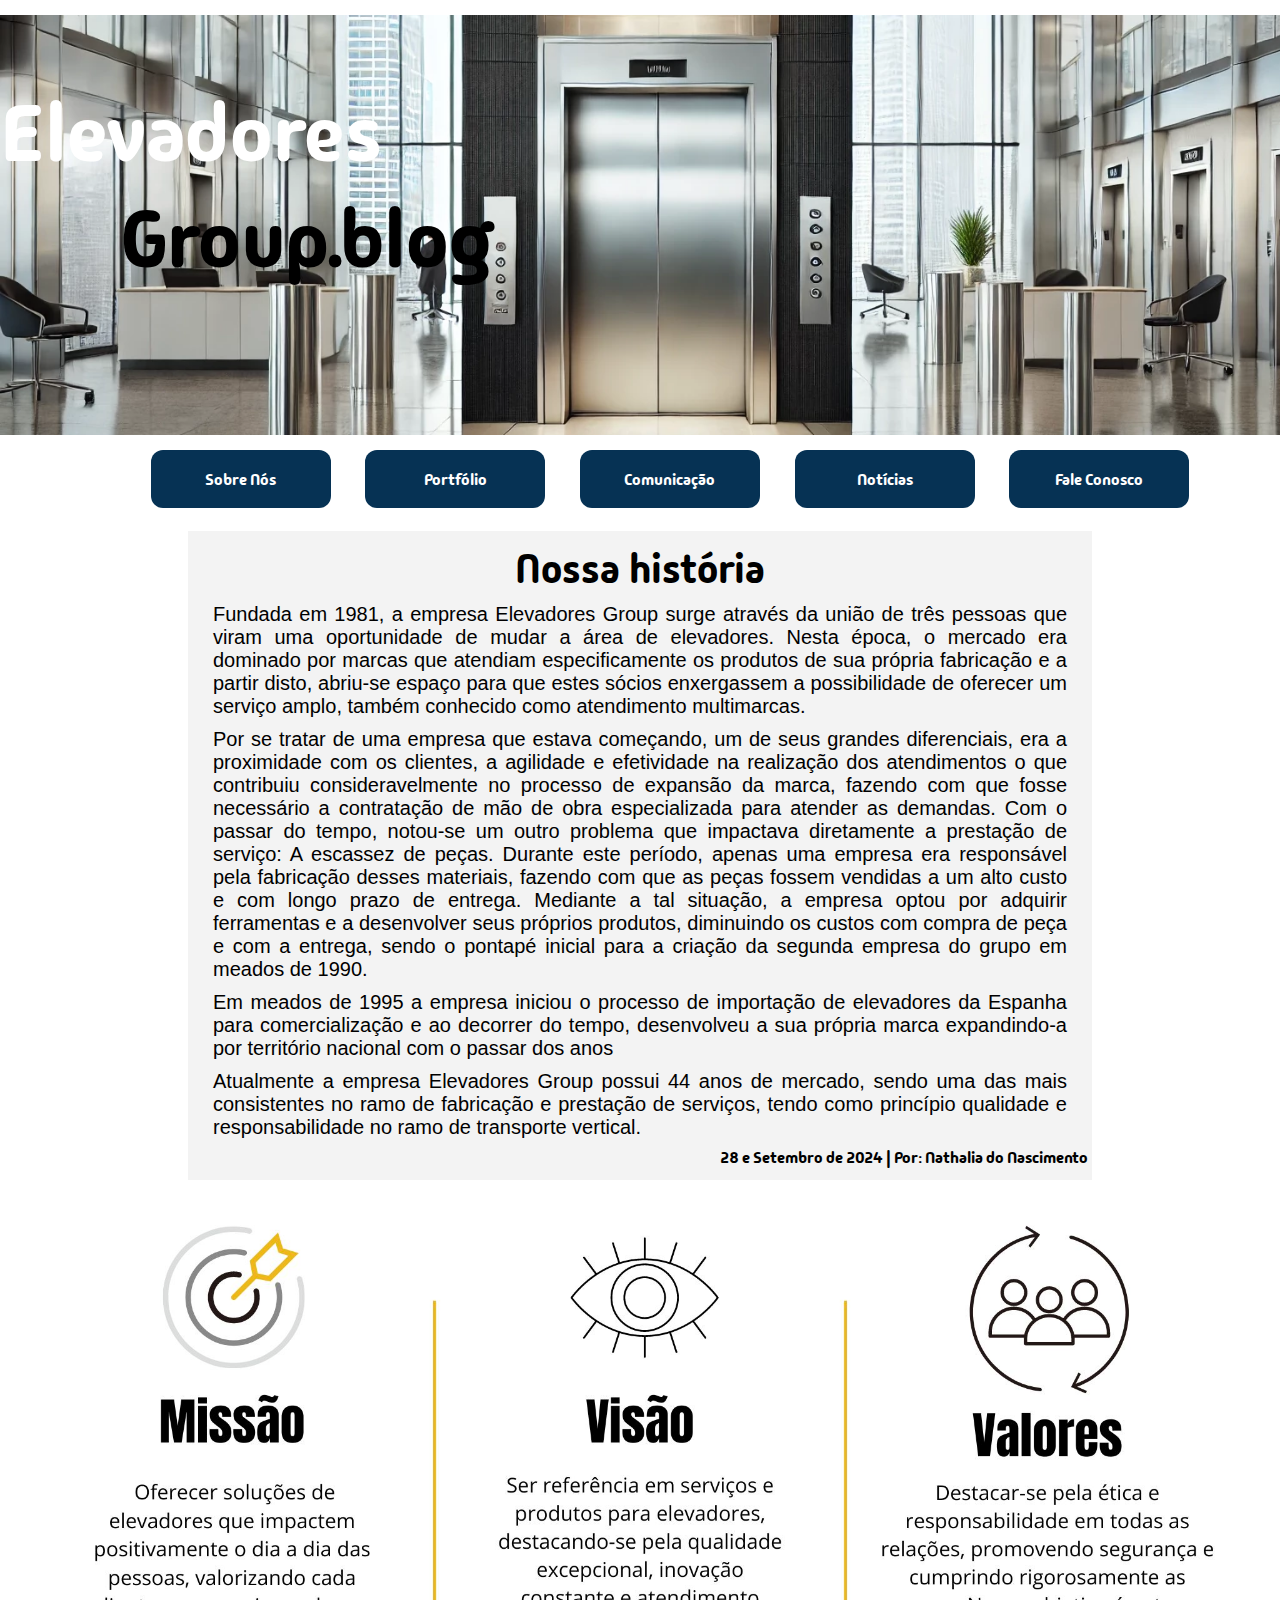
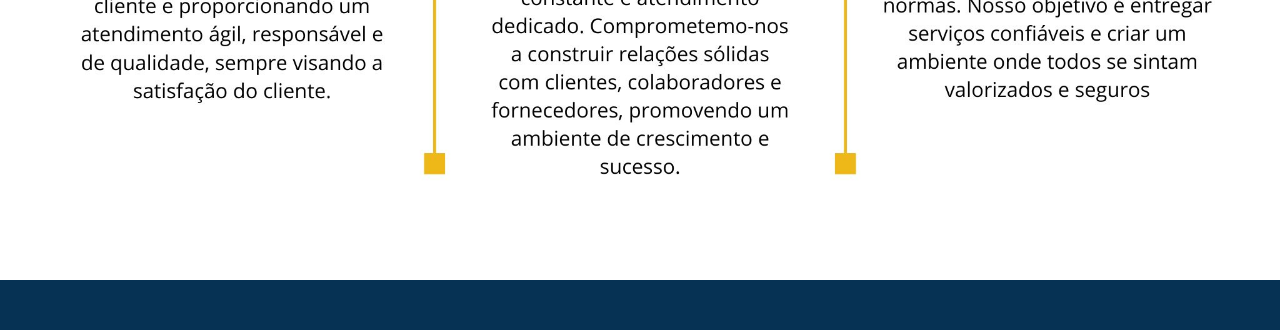
<file: index.html>
<!DOCTYPE html>
<html lang="pt-Br">
<head>
    <meta charset="UTF-8">
    <meta name="viewport" content="width=device-width, initial-scale=1.0">
    <title>Home</title>
    <link rel="stylesheet" href="estilo/estilo.css">
    
    <link rel="preconnect" href="https://fonts.googleapis.com">
    <link rel="preconnect" href="https://fonts.gstatic.com" crossorigin>
    <link href="https://fonts.googleapis.com/css2?family=Madimi+One&display=swap" rel="stylesheet">
</head>
<body>

<div class="container__cabecalho">
    <div class="imagem__grande">        
        <div class="centralizar__vertical">
            <h3 class="titulo branco">Elevadores</h3>
            <h3 class="titulo preto">Group.blog</h3>
        </div>
    </div>
    <nav class="barra__navegacao">
        <ul class="lista">
            <div class="itens__lista">
                <a href=""><li>Sobre Nós</li></a>
                <a href="paginas/portifolio/"><li>Portfólio</li></a>
                <a href="/paginas/comunicacao/index.html"><li>Comunicação</li></a>
                <a href="paginas/noticias/index.html"><li>Notícias</li></a>
                <a href="paginas/faleConosco/"><li>Fale Conosco</li></a>
            </div>
        </ul>
    </nav>
</div>

    <div class="container__principal">
        <div>
            <div class="sobre__estilo">
                <h2 class="centralizar h2">Nossa história</h2>
                <p class="conteudo__artigo">
                    Fundada em 1981, a empresa Elevadores Group surge através da união de três pessoas que viram uma oportunidade de mudar a área de elevadores.
                    Nesta época, o mercado era dominado por marcas que atendiam especificamente os produtos de sua própria fabricação e a partir disto, abriu-se espaço para que estes sócios enxergassem a possibilidade de oferecer um serviço amplo, também conhecido como atendimento multimarcas.
                </p>
                 <p class="conteudo__artigo">
                    Por se tratar de uma 
                    empresa que estava começando, um de seus grandes diferenciais, era a proximidade com os clientes, a agilidade e efetividade na realização dos atendimentos o que contribuiu consideravelmente no processo de expansão da marca, fazendo com que fosse necessário a contratação de mão de obra especializada para atender as demandas.
                    Com o passar do tempo, notou-se um outro problema que impactava diretamente a prestação de serviço: A escassez de peças.
                    Durante este período, apenas uma empresa era responsável pela fabricação desses materiais, fazendo com que as peças fossem vendidas a um alto custo e com longo prazo de entrega. Mediante a tal situação, a empresa optou por adquirir ferramentas e a desenvolver seus próprios produtos, diminuindo os custos com compra de peça e com a entrega, sendo o pontapé inicial para a criação da segunda empresa do grupo em meados de 1990.              
                </p>
                 <p class="conteudo__artigo">
                    Em meados de 1995 a empresa iniciou o processo de importação de elevadores da Espanha para comercialização e ao decorrer do tempo, desenvolveu a sua própria marca expandindo-a por território nacional com o passar dos anos
                <p>
                <p class="conteudo__artigo">
                    Atualmente a empresa Elevadores Group possui 44 anos de mercado, sendo uma das mais consistentes no ramo de fabricação e prestação de serviços, tendo como princípio qualidade e responsabilidade no ramo de transporte vertical. 
                </p>
                <p class="direita">28 e Setembro de 2024 | Por: Nathalia do Nascimento</p>

            </div>
            <div class="centralizar">
                <img src="imagens/Missão.jpg" alt="" class="missao">
            </div>
        </div>
    </div>
    <footer class="rodape">

    </footer>
</body>
</html>
</file>
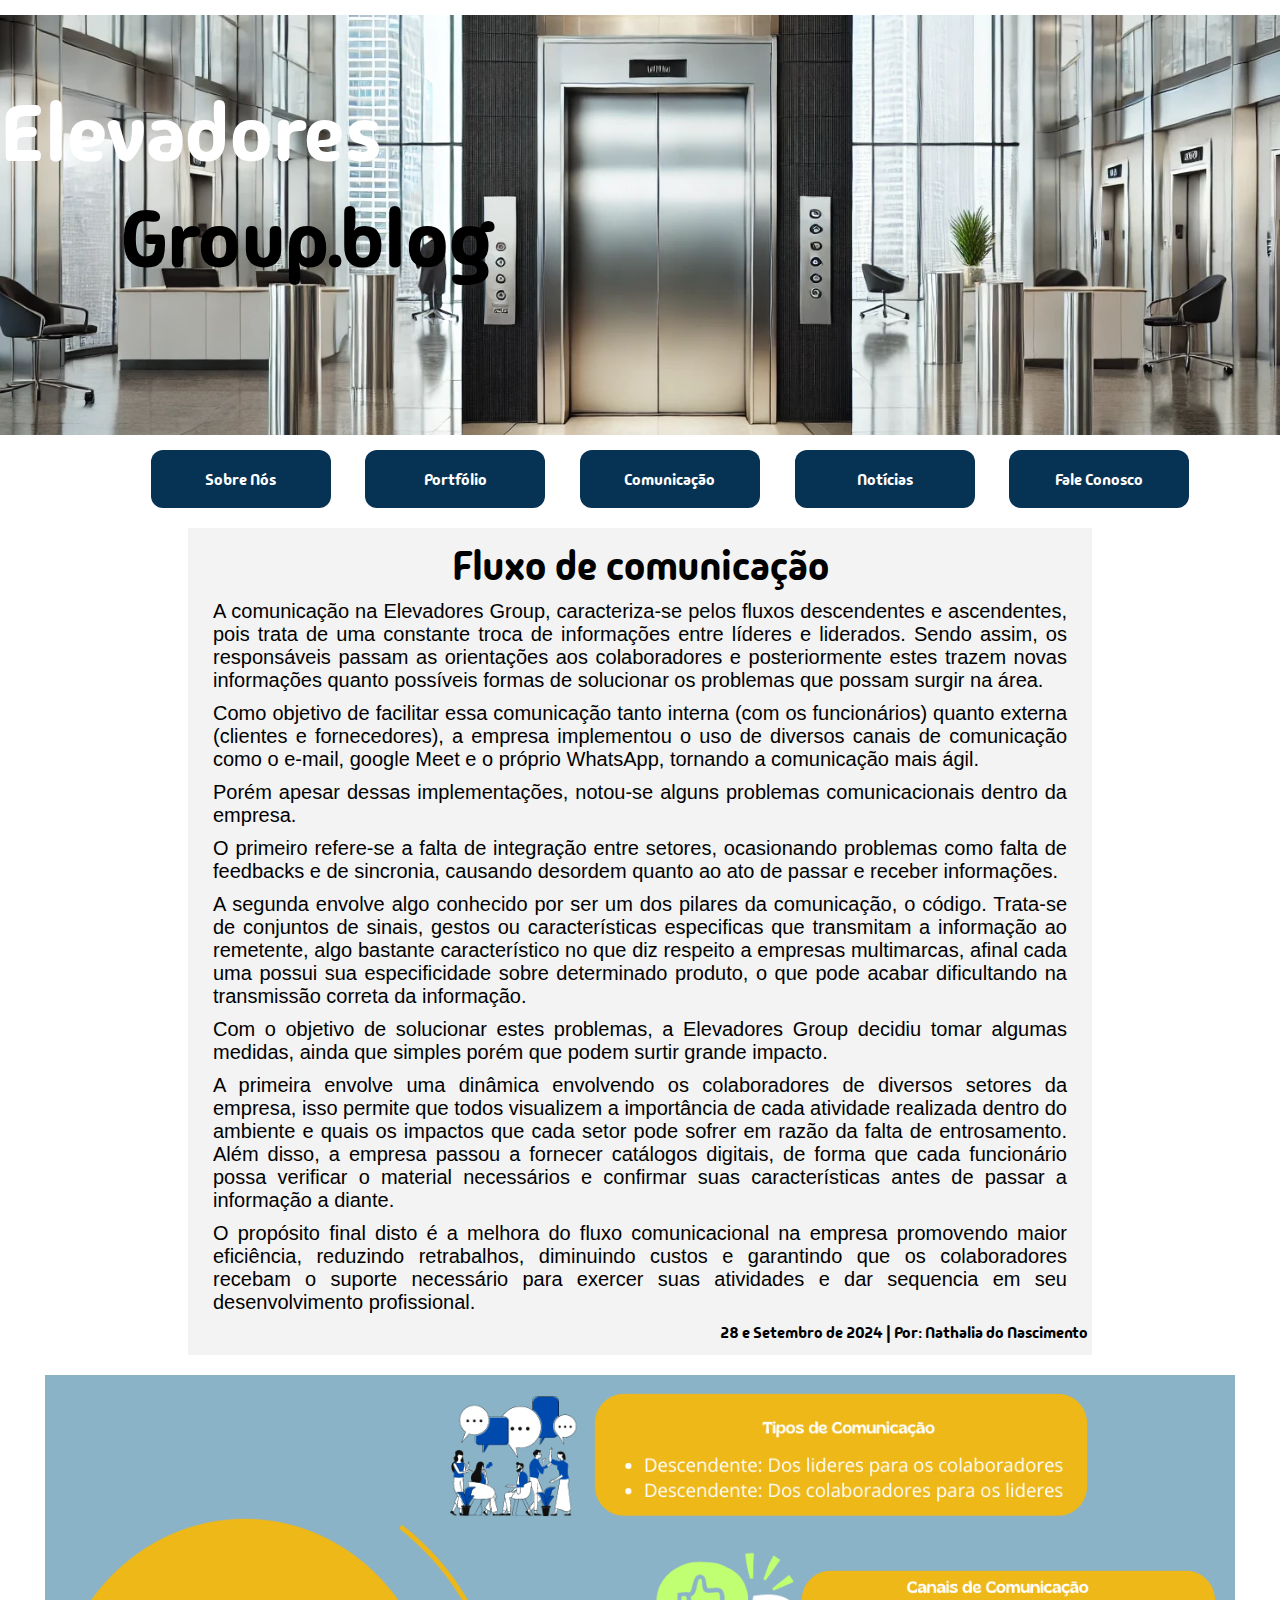
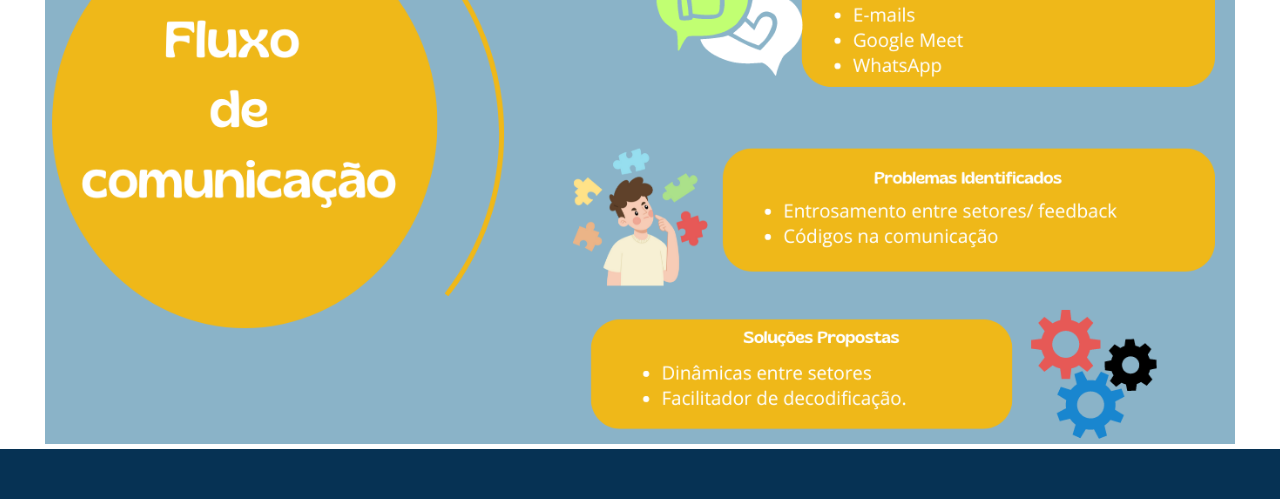
<file: paginas/comunicacao/index.html>
<!DOCTYPE html>
<html lang="pt-Br">
<head>
    <meta charset="UTF-8">
    <meta name="viewport" content="width=device-width, initial-scale=1.0">
    <title>Comunicacao</title>
    <link rel="stylesheet" href="estilo.css">

    <link rel="preconnect" href="https://fonts.googleapis.com">
    <link rel="preconnect" href="https://fonts.gstatic.com" crossorigin>
    <link href="https://fonts.googleapis.com/css2?family=Madimi+One&display=swap" rel="stylesheet">
</head>
</head>
<body>
    <div class="container__cabecalho">
        <div class="imagem__grande">        
            <div class="centralizar__vertical">
                <h3 class="titulo branco">Elevadores</h3>
                <h3 class="titulo preto">Group.blog</h3>
            </div>
        </div>
        <nav class="barra__navegacao">
            <ul class="lista">
                <div class="itens__lista">
                    <a href="/index.html"><li>Sobre Nós</li></a>
                    <a href="/paginas/portifolio/index.html"><li>Portfólio</li></a>
                    <a href=""><li>Comunicação</li></a>
                    <a href="/paginas/noticias/index.html"><li>Notícias</li></a>
                    <a href="/paginas/faleConosco/index.html"><li>Fale Conosco</li></a>
                </div>
            </ul>
        </nav>
    </div>
    <div>
        <div class="sobre__estilo">
            <h2 class="centralizar h2">Fluxo de comunicação</h2>
            <p class="conteudo__artigo">
                A comunicação na Elevadores Group, caracteriza-se pelos fluxos descendentes e ascendentes, pois trata de uma constante troca de informações entre líderes e liderados. Sendo assim, os responsáveis passam as orientações aos colaboradores e posteriormente estes trazem novas informações quanto possíveis formas de solucionar os problemas que possam surgir na área.
            </p>
            <p class="conteudo__artigo">
                Como objetivo de facilitar essa comunicação tanto interna (com os funcionários) quanto externa (clientes e fornecedores), a empresa implementou o uso de diversos canais de comunicação como o e-mail, google Meet e o próprio WhatsApp, tornando a comunicação mais ágil.
            </p>
            <p class="conteudo__artigo">
                Porém apesar dessas implementações, notou-se alguns problemas comunicacionais dentro da empresa. 
            </p>
            <p class="conteudo__artigo">
                O primeiro refere-se a falta de integração entre setores, ocasionando problemas como falta de feedbacks e de sincronia, causando desordem quanto ao ato de passar e receber informações. 
            </p>
            <p class="conteudo__artigo">
                A segunda envolve algo conhecido por ser um dos pilares da comunicação, o código. Trata-se de conjuntos de sinais, gestos ou características especificas que transmitam a informação ao remetente, algo bastante característico no que diz respeito a empresas multimarcas, afinal cada uma possui sua especificidade sobre determinado produto, o que pode acabar dificultando na transmissão correta da informação.
            </p>
            <p class="conteudo__artigo">
                Com o objetivo de solucionar estes problemas, a Elevadores Group decidiu tomar algumas medidas, ainda que simples porém que podem surtir grande impacto. 
            </p>
            <p class="conteudo__artigo">
                A primeira envolve uma dinâmica envolvendo os colaboradores de diversos setores da empresa, isso permite que todos visualizem a importância de cada atividade realizada dentro do ambiente e quais os impactos que cada setor pode sofrer em razão da falta de entrosamento. Além disso, a empresa passou a fornecer catálogos digitais, de forma que cada funcionário possa verificar o material necessários e confirmar suas características antes de passar a informação a diante.
            </p>
            <p class="conteudo__artigo">
                O propósito final disto é a melhora do fluxo comunicacional na empresa promovendo maior eficiência, reduzindo retrabalhos, diminuindo custos e garantindo que os colaboradores recebam o suporte necessário para exercer suas atividades e dar sequencia em seu desenvolvimento profissional.
            </p>
            <p class="direita">28 e Setembro de 2024 | Por: Nathalia do Nascimento</p>

        </div>
        <div class="centralizar">
            <img src="/imagens/Fluxo de comunicação.png" alt="" class="missao">
        </div>
    </div>
    <footer class="rodape">

    </footer>
</body>
<script>
    function clicar(){
        window.alert("não clique no botão")
    }
</script>
</html>
</file>
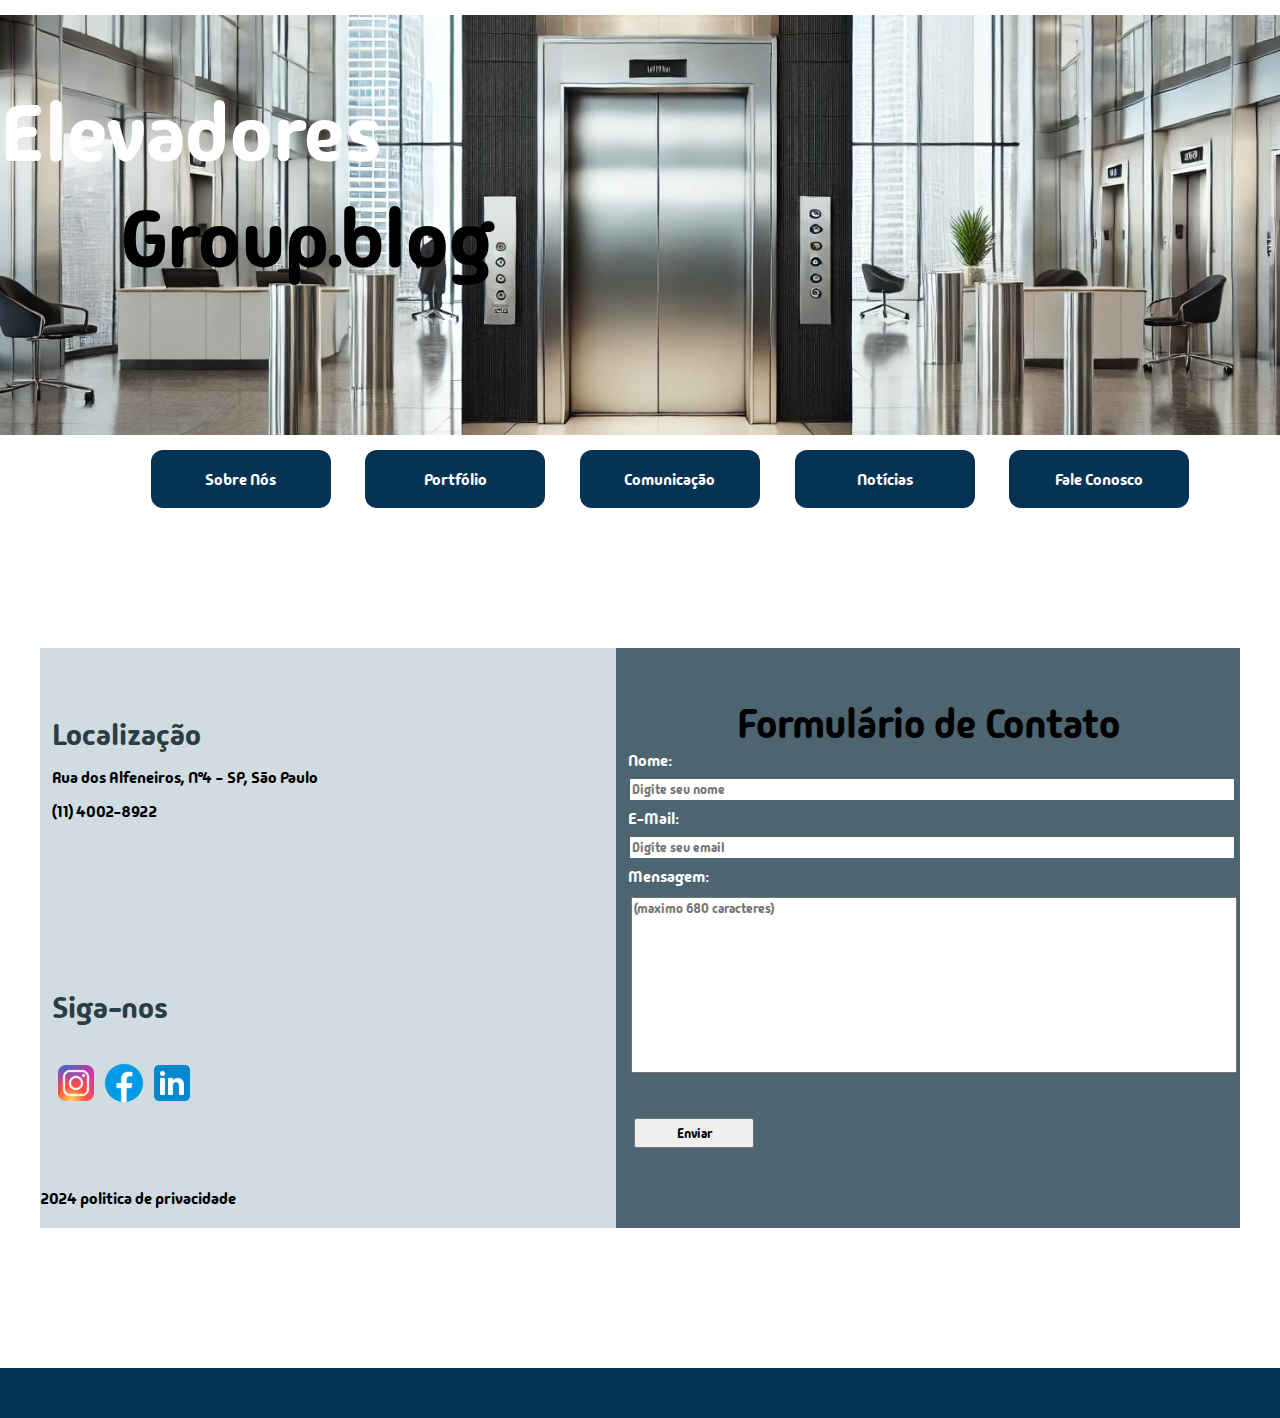
<file: paginas/faleConosco/index.html>
<!DOCTYPE html>
<html lang="pt-Br">
<head>
    <meta charset="UTF-8">
    <meta name="viewport" content="width=device-width, initial-scale=1.0">
    <title>Fale conosco</title>
    <link rel="stylesheet" href="estilo.css">
    
    <link rel="preconnect" href="https://fonts.googleapis.com">
    <link rel="preconnect" href="https://fonts.gstatic.com" crossorigin>
    <link href="https://fonts.googleapis.com/css2?family=Madimi+One&display=swap" rel="stylesheet">

    <!-- <a target="_blank" href="https://icons8.com/icon/13930/linkedin">LinkedIn</a> ícone por <a target="_blank" href="https://icons8.com">Icons8</a> -->
     <!-- <a target="_blank" href="https://icons8.com/icon/118497/facebook">Facebook Novo</a> ícone por <a target="_blank" href="https://icons8.com">Icons8</a> -->
     <!-- <a target="_blank" href="https://icons8.com/icon/Xy10Jcu1L2Su/instagram">Instagram</a> ícone por <a target="_blank" href="https://icons8.com">Icons8</a> -->
</head>
</head>
<body>
    <div class="container__cabecalho">
        <div class="imagem__grande">        
            <div class="centralizar__vertical">
                <h3 class="titulo branco">Elevadores</h3>
                <h3 class="titulo preto">Group.blog</h3>
            </div>
        </div>
        <nav class="barra__navegacao">
            <ul class="lista">
                <div class="itens__lista">
                    <a href="/index.html"><li>Sobre Nós</li></a>
                    <a href="/paginas/portifolio/index.html"><li>Portfólio</li></a>
                    <a href="/paginas/comunicacao/index.html"><li>Comunicação</li></a>
                    <a href="/paginas/noticias/index.html"><li>Notícias</li></a>
                    <a href=""><li>Fale Conosco</li></a>
                </div>
            </ul>
        </nav>
    </div>
    <div>
        <div class="formulario__container">
            <div class="lateral__formulario">
                <div class="local">
                    <h4 class="h4">Localização</h4>
                    <p>Rua dos Alfeneiros, N°4 - SP, São Paulo</p>
                    <p>(11) 4002-8922</p>
                </div>
                <div class="siga">
                    <h4 class="h4">Siga-nos</h4>
                    <div class="imagens">
                        <img  href="https://icons8.com/icon/13930/linkedin" src="/imagens/instagram.png" alt="instagram">
                        <img href="https://icons8.com/icon/118497/facebook" src="/imagens/facebook.png" alt="facebook">
                        <img href="https://icons8.com/icon/Xy10Jcu1L2Su/instagram" src="/imagens/linkedin.png" alt="linkedin">
                    </div>
                </div>
                <p class="politica">2024 politica de privacidade</p>

            </div>
            <form action="" class="formulario">
                <div class="input__container">
                    <label for="" class="titulo__formulario">Formulário de Contato</label>
                    <div class="branco label">
                        <label for="">Nome:</label>
                        <input type="text" placeholder="Digite seu nome" class="input__label">
                    </div>
                    <div class="branco label">
                        <label for="">E-Mail: </label>
                        <input type="text" placeholder="Digite seu email" class="input__label">
                    </div>
                    <div class="branco label">
                        <label for="">Mensagem: </label>
                        <textarea name="" id="" rows="10" class="fixar__tamanho" maxlength="680" placeholder="(maximo 680 caracteres)"></textarea>
                    </div>
                </div>
                <button type="submit" class="botao">Enviar</button>
            </form>
        </div>
    </div>
    <footer class="rodape">

    </footer>
</body>
<script>
    function clicar(){
        window.alert("não clique no botão")
    }
</script>
</html>
</file>
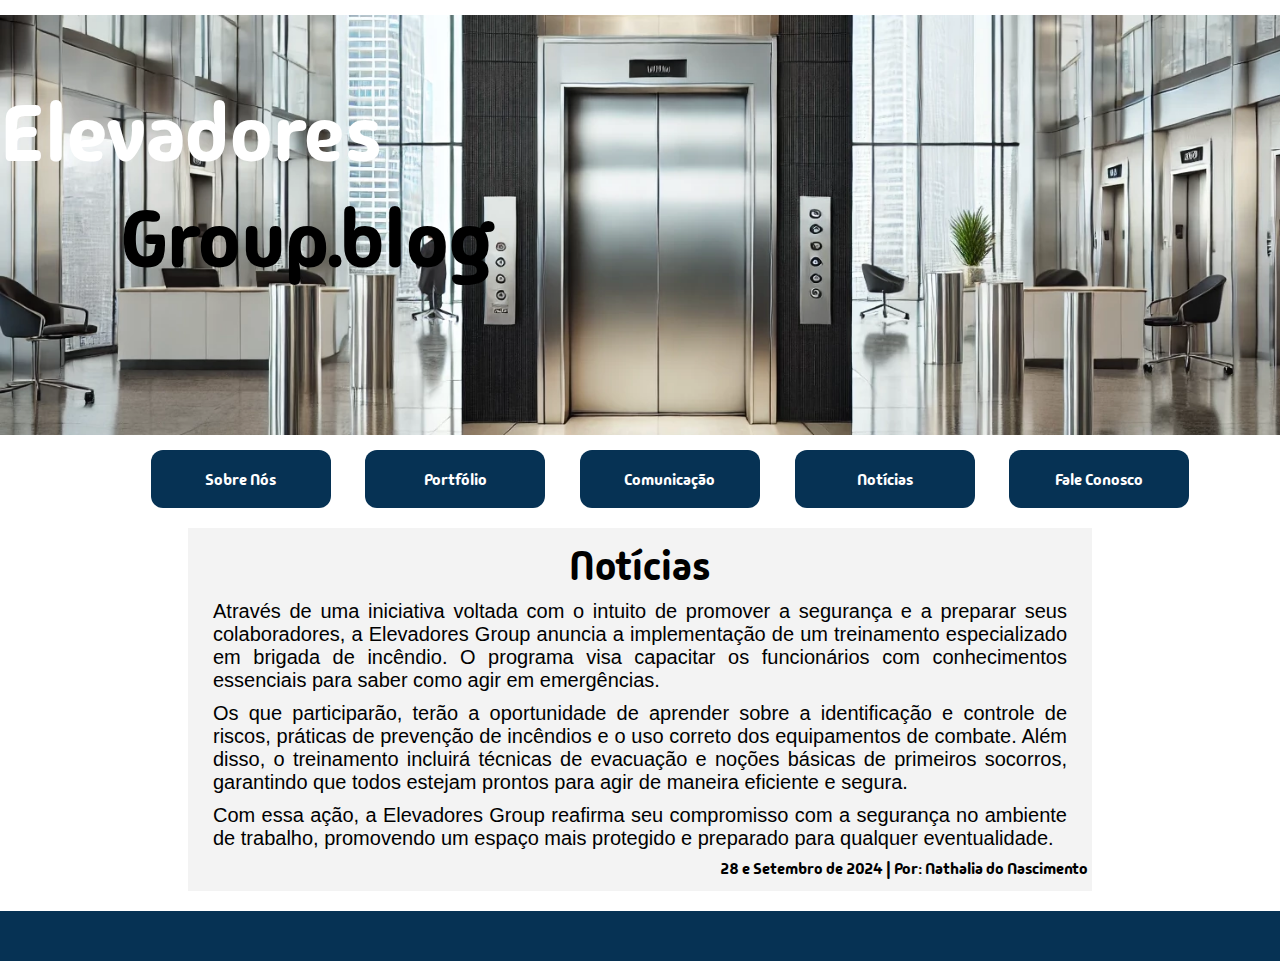
<file: paginas/noticias/index.html>
<!DOCTYPE html>
<html lang="pt-Br">
<head>
    <meta charset="UTF-8">
    <meta name="viewport" content="width=device-width, initial-scale=1.0">
    <title>Noticias</title>
    <link rel="stylesheet" href="estilo.css">
    
    <link rel="preconnect" href="https://fonts.googleapis.com">
    <link rel="preconnect" href="https://fonts.gstatic.com" crossorigin>
    <link href="https://fonts.googleapis.com/css2?family=Madimi+One&display=swap" rel="stylesheet">
</head>
</head>
<body>
    <div class="container__cabecalho">
        <div class="imagem__grande">        
            <div class="centralizar__vertical">
                <h3 class="titulo branco">Elevadores</h3>
                <h3 class="titulo preto">Group.blog</h3>
            </div>
        </div>
        <nav class="barra__navegacao">
            <ul class="lista">
                <div class="itens__lista">
                    <a href="/index.html"><li>Sobre Nós</li></a>
                    <a href="/paginas/portifolio/index.html"><li>Portfólio</li></a>
                    <a href="/paginas/comunicacao/index.html"><li>Comunicação</li></a>
                    <a href=""><li>Notícias</li></a>
                    <a href="/paginas/faleConosco/index.html"><li>Fale Conosco</li></a>
                </div>
            </ul>
        </nav>
    </div>
    <div>
        <div class="sobre__estilo">
            <h2 class="centralizar h2">Notícias</h2>
            <p class="conteudo__artigo">
                Através de uma iniciativa voltada com o intuito de promover a segurança e a preparar seus colaboradores, a Elevadores Group anuncia a implementação de um treinamento especializado em brigada de incêndio. O programa visa capacitar os funcionários com conhecimentos essenciais para saber como agir em emergências.
            </p>
            <p class="conteudo__artigo">
                Os que participarão, terão a oportunidade de aprender sobre a identificação e controle de riscos, práticas de prevenção de incêndios e o uso correto dos equipamentos de combate. Além disso, o treinamento incluirá técnicas de evacuação e noções básicas de primeiros socorros, garantindo que todos estejam prontos para agir de maneira eficiente e segura.
            </p>
            <p class="conteudo__artigo">
                Com essa ação, a Elevadores Group reafirma seu compromisso com a segurança no ambiente de trabalho, promovendo um espaço mais protegido e preparado para qualquer eventualidade.
            </p>
            <p class="direita">28 e Setembro de 2024 | Por: Nathalia do Nascimento</p>
        </div>
    </div>
    <footer class="rodape">

    </footer>
</body>
</html>
</file>
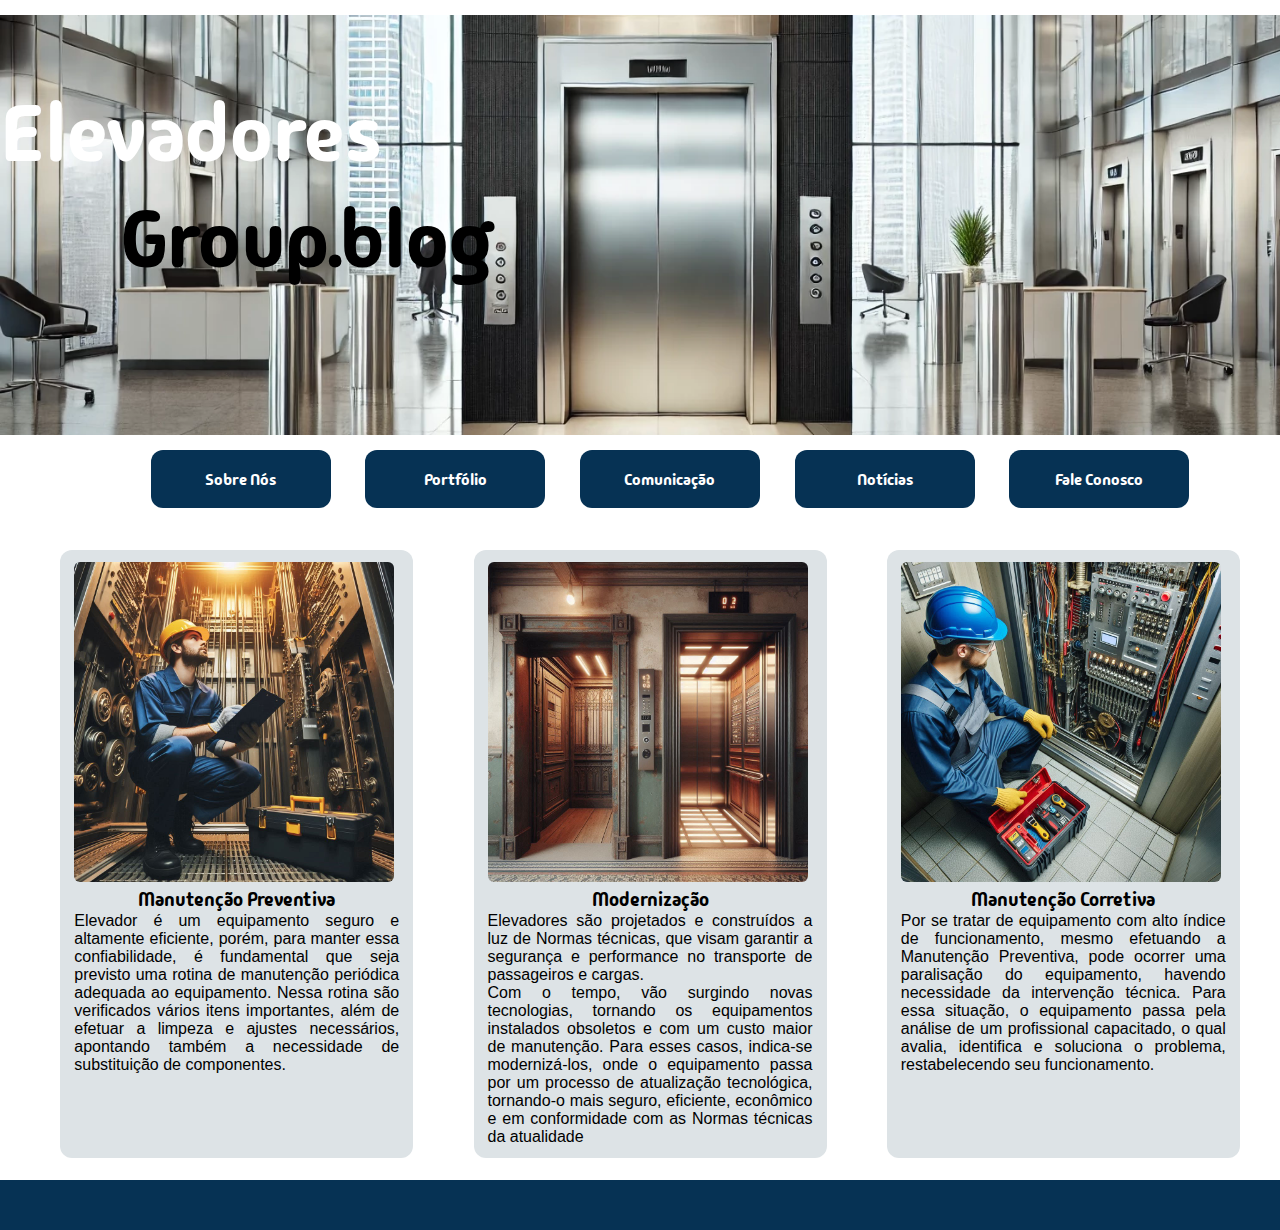
<file: paginas/portifolio/index.html>
<!DOCTYPE html>
<html lang="pt-Br">
<head>
    <meta charset="UTF-8">
    <meta name="viewport" content="width=device-width, initial-scale=1.0">
    <title>Portfolio</title>
    <link rel="stylesheet" href="./estilo.css">

    <link rel="preconnect" href="https://fonts.googleapis.com">
    <link rel="preconnect" href="https://fonts.gstatic.com" crossorigin>
    <link href="https://fonts.googleapis.com/css2?family=Madimi+One&display=swap" rel="stylesheet">

    
</head>
<body class="portfolio">
    <div class="container__cabecalho">
        <div class="imagem__grande">        
            <div class="centralizar__vertical">
                <h3 class="titulo branco">Elevadores</h3>
                <h3 class="titulo preto">Group.blog</h3>
            </div>
        </div>
        <nav class="barra__navegacao">
            <ul class="lista">
                <div class="itens__lista">
                    <a href="/index.html"><li>Sobre Nós</li></a>
                    <a href=""><li>Portfólio</li></a>
                    <a href="/paginas/comunicacao/index.html"><li>Comunicação</li></a>
                    <a href="/paginas/noticias/index.html"><li>Notícias</li></a>
                    <a href="/paginas/faleConosco/index.html"><li>Fale Conosco</li></a>
                </div>
            </ul>
        </nav>
    </div>
    <div class="cards__estilo">
        <!-- <div class="esquerda__card">
            <h3>serviços</h3>
            <p>exemplos de serviços de manuntenção</p>
        </div> -->
        <div class="container__cards">
            <div class="card">
                <img src="/imagens/manutencao.jpg" alt="uma imagem">
                <h3 class="centralizar__titulo">Manutenção Preventiva</h3>
                <p>Elevador é um equipamento seguro e altamente eficiente, porém, para manter essa confiabilidade, é fundamental que seja previsto uma rotina de manutenção periódica adequada ao equipamento. Nessa rotina são verificados vários itens importantes, além de efetuar a limpeza e ajustes necessários, apontando também a necessidade de substituição de componentes.
                </p>
            </div>
            <div class="card">
                <img src="/imagens/modernizacao01.jpg" alt="uma imagem">
                <h3 class="centralizar__titulo">Modernização</h3>
                <p> Elevadores são projetados e construídos a luz de Normas técnicas, que visam garantir a segurança e performance no transporte de passageiros e cargas. </p>
                <p>
                Com o tempo, vão surgindo novas tecnologias, tornando os equipamentos instalados obsoletos e com um custo maior de manutenção. Para esses casos, indica-se modernizá-los, onde o equipamento passa por um processo de atualização tecnológica, tornando-o mais seguro, eficiente, econômico e em conformidade com as Normas técnicas da atualidade  
                </p>
            </div>
            <div class="card">
                <img src="/imagens/manutencaocorretiva.jpg" alt="uma imagem">
                <h3 class="centralizar__titulo">Manutenção Corretiva</h3>
                <p>Por se tratar de equipamento com alto índice de funcionamento, mesmo efetuando a Manutenção Preventiva, pode ocorrer uma paralisação do equipamento, havendo necessidade da intervenção técnica. Para essa situação, o equipamento passa pela análise de um profissional capacitado, o qual avalia, identifica e soluciona o problema, restabelecendo seu funcionamento.</p>
            </div>
        </div>
    </div>
    <footer class="rodape">

    </footer>
</body>
</html>
</file>
<file: estilo/estilo.css>
@import url(/estilo/variaveis.css);
*{
    font-family: "Madimi One", sans-serif;
    font-style: normal;
    font-weight: 400;
    text-align: justify;
    margin: 0;
}
a{
    text-decoration: none;
    color: #FFF;
}
h3{
    text-align: center;
}

.imagem__grande{
    z-index: 1;
    background-image: url(/imagens/elevador001.webp);
    background-repeat: no-repeat;
    position: relative;
    background-position: center;
    background-size: 100%;
    height: 450px;
    margin: 0;
}
.portifolio{
    background-color: #FFF;
}

.centralizar{
    text-align: center;
}
.direita{
    text-align: right;
}

.titulo{

    font-size: 80px;
    text-align: left;
}
.branco{
    color: #FFF;
}
.preto{
    margin-left: 120px;

}
.centralizar__vertical{
    padding-top: 80px;
    align-items: center;
}


.lista__links{
    display: flex;

    li{
        margin-left: 12px;
        list-style: none;
    }
    li:hover{
        color: blue;
        cursor: pointer;
    }
}
.lista{
    width: 85%;
    margin: auto;
}
.itens__lista{
    display: flex;
    justify-content: space-evenly;
    margin: 0 0 3px 0;

    li{
        border-radius: 12px;
        background-color: #063254;
        color: #FFF;
        display: flex;
        justify-content: center;
        align-items: center;
        text-align: center;
        width: 180px;
        height: 58px;
        list-style: none;
        margin-left: 20px;
    }
}
.formulario__container{
    margin-top: 20px;
    width: 600px;
    height: 500px;
    display: flex;
    margin: auto;
}

.formulario{
    margin: auto;
    border-radius: 12px;
    background-color: var(--cor06);
}
.input__label{
    margin: 10px;
    display: flex;
    justify-content: space-between;

    input{
        border-radius: 4px;
        padding: 2px;
        border-style: none;

        width: 260px;
    }
}
.fixar__tamanho{
    resize: none;
}
.botoes{
    display: flex;
    justify-content: space-around;
    margin-bottom: 12px;

    button{
        width: 200px;
        height: 30px;
        text-align: center;
    }
}
.centralizar__vertical{
    padding-top: 80px;
    align-items: center;
}
.missao{
    width: 1200px;
}
.container__principal{
    display: flex;
    justify-content: center;
    margin: auto;
}
.container__valores{
    margin: auto;
    width: 800px;
}

.conteudo__valores{
    border: 2px solid;
    margin: 2px;
    height: 160px;
    align-items: center;
    display: flex;
    justify-content: space-between;
}

.conteudo{
    border-radius: 8px;
    border: 2px solid;
    display: flex;
}
.titulo__artigo{
    display: flex;
    justify-content: center;
}
.artigo{
    display: flex;
    border-radius: 6px;
    border: 2px solid;
    color: #000;
    margin: 4px auto;
    width: 33%;
    background-color: #FFF;
}
.conteudo__artigo{
    font-family: arial;
    margin: 6px 20px;
    align-items: center;
    text-align: justify;
    padding: 2px 1px;
    font-size: 20px;
}
.sobre__estilo{
    margin: 20px auto;
    padding: 12px 4px;
    background-color: #F3F3F3;
    width: 70%;
    color: #000;
}
.h2{
    font-size: 40px;
}
.rodape{
    display: flex;
    justify-content: space-around;
    align-items: center;
    background-color: #063254;
    color: #000;
    height: 50px;


}
</file>
<file: paginas/comunicacao/estilo.css>
@import url(/estilo/variaveis.css);
*{
    font-family: "Madimi One", sans-serif;
    font-style: normal;
    font-weight: 400;
    text-align: justify;
    margin: 0;
}
a{
    text-decoration: none;
    color: #FFF;
}
h3{
    text-align: center;
}
img{
    width: 1190px;
}

.imagem__grande{
    z-index: 1;
    background-image: url(/imagens/elevador001.webp);
    background-repeat: no-repeat;
    position: relative;
    background-position: center;
    background-size: 100%;
    height: 450px;
    margin: 0;
}
.portifolio{
    background-color: #FFF;
}


.titulo{

    font-size: 80px;
    text-align: left;
}
.branco{
    color: #FFF;
}
.preto{
    margin-left: 120px;

}
.centralizar__vertical{
    padding-top: 80px;
    align-items: center;
}


.lista__links{
    display: flex;

    li{
        margin-left: 12px;
        list-style: none;
    }
    li:hover{
        color: blue;
        cursor: pointer;
    }
}
.lista{
    width: 85%;
    margin: auto;
}
.itens__lista{
    display: flex;
    justify-content: space-evenly;
    margin: 0 0 3px 0;

    li{
        border-radius: 12px;
        background-color: #063254;
        color: #FFF;
        display: flex;
        justify-content: center;
        align-items: center;
        text-align: center;
        width: 180px;
        height: 58px;
        list-style: none;
        margin-left: 20px;
    }
}
.centralizar{
    text-align: center;
}
.direita{
    text-align: right;
}
.conteudo{
    border-radius: 8px;
    border: 2px solid;
    display: flex;
}
.titulo__artigo{
    display: flex;
    justify-content: center;
}
.artigo{
    display: flex;
    border-radius: 6px;
    border: 2px solid;
    color: #000;
    margin: 4px auto;
    width: 33%;
    background-color: #FFF;
}
.conteudo__artigo{
    font-family: arial;
    margin: 6px 20px;
    align-items: center;
    text-align: justify;
    padding: 2px 1px;
    font-size: 20px;
}
.sobre__estilo{
    margin: 20px auto;
    padding: 12px 4px;
    background-color: #F3F3F3;
    width: 70%;
    color: #000;
}
.h2{
    font-size: 40px;
}

.rodape{
    display: flex;
    justify-content: space-around;
    align-items: center;
    background-color: #063254;
    color: #000;
    height: 50px;

}
</file>
<file: paginas/faleConosco/estilo.css>
@import url(/estilo/variaveis.css);
*{
    font-family: "Madimi One", sans-serif;
    font-style: normal;
    font-weight: 400;
    text-align: justify;
    margin: 0;
}
a{
    text-decoration: none;
    color: #FFF;
}
h3{
    text-align: center;
}

/* .imagem__grande{
    background-image: url(/imagens/elevador001.webp);
    position: relative;
    display: block;
    justify-content: center;
    align-items: center;
    width: 1600px;
    height: 489px;
    margin: auto;

} */
.imagem__grande{
    z-index: 1;
    background-image: url(/imagens/elevador001.webp);
    background-repeat: no-repeat;
    position: relative;
    background-position: center;
    background-size: 100%;
    height: 450px;
    margin: 0;
}
.portifolio{
    background-color: #FFF;
}

.titulo{

    font-size: 80px;
    text-align: left;
}
.branco{
    color: #FFF;
}
.preto{
    margin-left: 120px;

}
.centralizar__vertical{
    padding-top: 80px;
    align-items: center;
}


.lista__links{
    display: flex;

    li{
        margin-left: 12px;
        list-style: none;
    }
    li:hover{
        color: blue;
        cursor: pointer;
    }
}
.lista{
    width: 85%;
    margin: auto;
}
.itens__lista{
    display: flex;
    justify-content: space-evenly;
    margin: 0 0 3px 0;

    li{
        border-radius: 12px;
        background-color: #063254;
        color: #FFF;
        display: flex;
        justify-content: center;
        align-items: center;
        text-align: center;
        width: 180px;
        height: 58px;
        list-style: none;
        margin-left: 20px;
    }
}
.formulario__container{
    width: 1200px;
    height: 580px;
    display: flex;
    margin: 140px auto;
}
.lateral__formulario{
    width: 100%;
    background-color: var(--cor09);
}
.local{
    padding-left: 12px;
    display: grid;
    align-items: center;
    text-align: center;
    height: 120px;
    margin-top: 60px;
}
.siga{
    padding-left: 12px;
    margin-top: 160px;
    display: grid;
    text-align: center;
    height: 150px;
}
.imagens{
    display: flex;

    img{
        width: 48px;
        height: 48px;
    }
}
.h4{
    font-size: 30px;
    color: var(--cor01);
}
.label{
    margin-left: 12px;
}
.titulo__formulario{
    font-size: 40px;
}
.formulario{
    background-color: var(--cor03);
    text-align: left;
}
.input__container{
    text-align: center;
    margin-top: 50px;
}
.input__label{
    margin: 8px 2px;
    padding: 2px;
    border-style: none;
    width: 600px;
}
.fixar__tamanho{
    width: 600px;
    margin: 10px 3px;
    resize: none;
}
.botao{
    width: 120px;
    height: 30px;
    text-align: center;
    margin: 30px 0 0 18px;
}
.politica{
    margin-top: 50px;
}
.rodape{
    display: flex;
    justify-content: space-around;
    align-items: center;
    background-color: #063254;
    color: #000;
    height: 50px;
}
</file>
<file: paginas/noticias/estilo.css>
@import url(/estilo/variaveis.css);
*{
    font-family: "Madimi One", sans-serif;
    font-style: normal;
    font-weight: 400;
    text-align: justify;
    margin: 0;
}
a{
    text-decoration: none;
    color: #FFF;
}
h3{
    text-align: center;
}
img{
    width: 1190px;
}
.imagem__grande{
    z-index: 1;
    background-image: url(/imagens/elevador001.webp);
    background-repeat: no-repeat;
    position: relative;
    background-position: center;
    background-size: 100%;
    height: 450px;
    margin: 0;
}
.portifolio{
    background-color: #FFF;
}


.titulo{

    font-size: 80px;
    text-align: left;
}
.branco{
    color: #FFF;
}
.preto{
    margin-left: 120px;

}
.centralizar__vertical{
    padding-top: 80px;
    align-items: center;
}


.lista__links{
    display: flex;

    li{
        margin-left: 12px;
        list-style: none;
    }
    li:hover{
        color: blue;
        cursor: pointer;
    }
}
.lista{
    width: 85%;
    margin: auto;
}
.itens__lista{
    display: flex;
    justify-content: space-evenly;
    margin: 0 0 3px 0;

    li{
        border-radius: 12px;
        background-color: #063254;
        color: #FFF;
        display: flex;
        justify-content: center;
        align-items: center;
        text-align: center;
        width: 180px;
        height: 58px;
        list-style: none;
        margin-left: 20px;
    }
}
.centralizar{
    text-align: center;
}
.direita{
    text-align: right;
}
.conteudo{
    border-radius: 8px;
    border: 2px solid;
    display: flex;
}
.titulo__artigo{
    display: flex;
    justify-content: center;
}
.artigo{
    display: flex;
    border-radius: 6px;
    border: 2px solid;
    color: #000;
    margin: 4px auto;
    width: 33%;
    background-color: #FFF;
}
.conteudo__artigo{
    font-family: arial;
    margin: 6px 20px;
    align-items: center;
    text-align: justify;
    padding: 2px 1px;
    font-size: 20px;
}
.sobre__estilo{
    margin: 20px auto;
    padding: 12px 4px;
    background-color: #F3F3F3;
    width: 70%;
    color: #000;
}
.h2{
    font-size: 40px;
}

.rodape{
    display: flex;
    justify-content: space-around;
    align-items: center;
    background-color: #063254;
    color: #000;
    height: 50px;

}
</file>
<file: paginas/portifolio/estilo.css>
@import url(/estilo/variaveis.css);
*{
    font-family: "Madimi One", sans-serif;
    font-style: normal;
    font-weight: 400;
    text-align: justify;
    margin: 0 ;
}
a{
    text-decoration: none;
    color: #FFF;
}
.centralizar__titulo{
    text-align: center;
}
img{
    width: 320px;
}

.portifolio{
    background-color: #FFF;
}


.titulo{

    font-size: 80px;
    text-align: left;
}
.branco{
    color: #FFF;
}
.preto{
    margin-left: 120px;

}
.centralizar__vertical{
    padding-top: 80px;
    align-items: center;
}

.imagem__grande{
    z-index: 1;
    background-image: url(/imagens/elevador001.webp);
    background-repeat: no-repeat;
    position: relative;
    background-position: center;
    background-size: 100%;
    height: 450px;
    margin: 0;
}
.lista{
    width: 85%;
    margin: auto;
}
.itens__lista{
    display: flex;
    justify-content: space-evenly;
    margin: 0 0 3px 0;


    li{
        border-radius: 12px;
        background-color: #063254;
        color: #FFF;
        display: flex;
        justify-content: center;
        align-items: center;
        text-align: center;
        width: 180px;
        height: 58px;
        list-style: none;
        margin-left: 20px;
    }
}


.cards__estilo{
    margin-top: 20px;
    display: flex;
    justify-content: space-between;
}
.esquerda__card{
    width: 200px;
    height: 640px;
    padding: 12px;
}

.container__cards{
    margin: 22px auto;
    width: 100%;
    display: flex;
    justify-content: space-evenly;
}

.card{

    margin-left: 20px;
    border-radius: 12px;
    width: 325px;
    padding: 12px 14px;
    background-color: #dde3e6 ;
    img{
        border-radius: 6px;
    }
    p{
        font-family: Arial, Helvetica, sans-serif;
        font-weight: 100;
    }
}
.card:hover{
    transition: 1s;

    transform: scale3d(1.1, 1.1, 1);
}


.rodape{
    display: flex;
    justify-content: space-around;
    align-items: center;
    background-color: #063254;
    color: #000;
    height: 50px;

}
</file>
